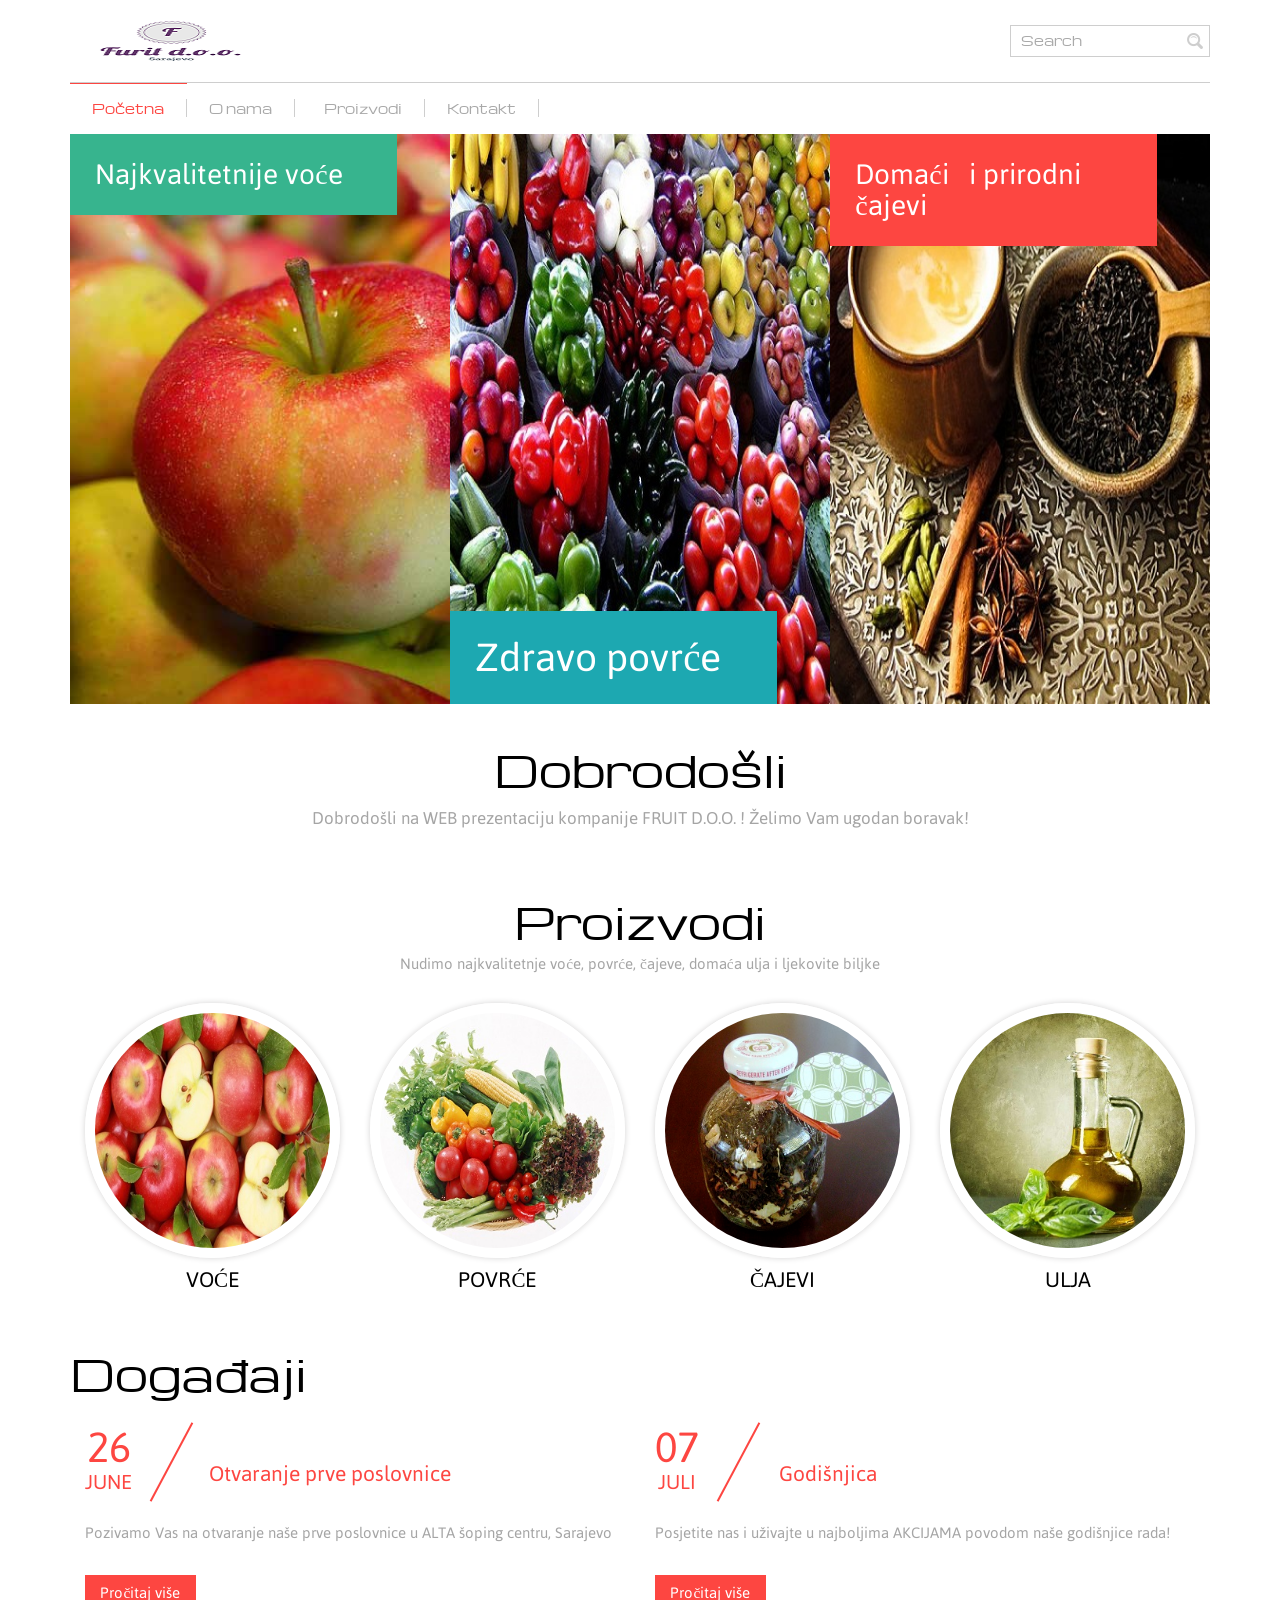
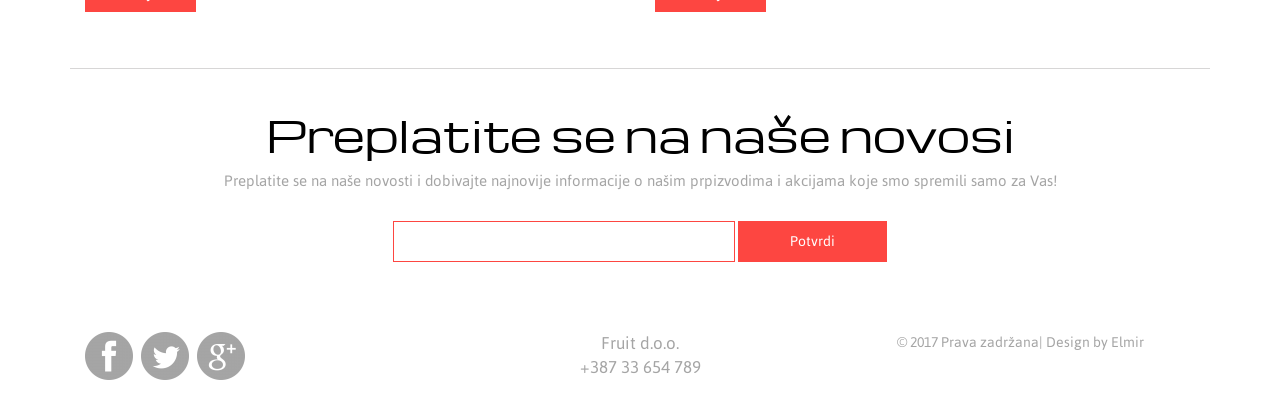
<file: index.html>
<!--A Design by W3layouts 
Author: W3layout
Author URL: http://w3layouts.com
License: Creative Commons Attribution 3.0 Unported
License URL: http://creativecommons.org/licenses/by/3.0/
-->
<!DOCTYPE html>
<html>
<head>
<title>.:: FRUIT d.o.o. - POČETNA ::.</title>
<link href="css/bootstrap.css" rel="stylesheet" type="text/css" media="all" />
<!-- jQuery (necessary for Bootstrap's JavaScript plugins) -->
<script src="js/jquery.min.js"></script>
<!-- Custom Theme files -->
<!--theme-style-->
<link href="css/style.css" rel="stylesheet" type="text/css" media="all" />	
<!--//theme-style-->
<meta name="viewport" content="width=device-width, initial-scale=1">
<meta http-equiv="Content-Type" content="text/html; charset=utf-8" />
<meta name="keywords" content="Fruit Fresh Responsive web template, Bootstrap Web Templates, Flat Web Templates, Andriod Compatible web template, 
Smartphone Compatible web template, free webdesigns for Nokia, Samsung, LG, SonyErricsson, Motorola web design" />
<script type="application/x-javascript"> addEventListener("load", function() { setTimeout(hideURLbar, 0); }, false); function hideURLbar(){ window.scrollTo(0,1); } </script>
</head>
<body>
<!--header-->
<div class="container">
	<div class="header">
	
			<div class="header-top">
				<div class="logo">
					<a href="index.html"><img src="images/logo.png" alt="" /></a>
				</div>
				<div class="search">
					<form>
						<input type="text" value="Search" onfocus="this.value = '';" onblur="if (this.value == '') {this.value = 'Search';}" >
						<input type="submit"  value="">
					</form>
				</div>
			<div class="clearfix"></div>
		</div>
				<div class="top-nav">
				<span class="menu"><img src="images/menu.png" alt="">  </span>
					<ul>
					  <li class="active"><a href="index.html"> Početna</a></li>
					  <li><a href="about.html"> O nama</a></li>
					  <li>&nbsp;</li>
					  <li><a href="gallery.html">Proizvodi</a></li>
					  <li><a href="contact.html">Kontakt</a></li>
					  <div class="clearfix"></div>
					</ul>
					<script>
						$("span.menu").click(function(){
							$(".top-nav ul").slideToggle(500, function(){
							});
						});
					</script>
				</div>			
		
		</div>
	<!--//header-->
	<!--banner-->
	<div class="banner">
		
		<div class="col-md-4 banner-top">
			<img src="images/1.jpg" class="img-responsive" >
			<div class="top-banner">
			  <h3>Najkvalitetnije voće</h3>
			</div>
		</div>
		<div class="col-md-4 banner-top">
			<img src="images/2.jpg" class="img-responsive" >
			<div class="top-banner1">
			  <h3><span>Zdravo povrće</span></h3>
			</div>
		</div>
		<div class="col-md-4 banner-top">
			<img src="images/3.jpg" class="img-responsive" >
			<div class="top-banner2">
			  <h3>Domaći &nbsp;i prirodni čajevi</h3>
			</div>
		</div>
		<div class="clearfix"> </div>
	</div>
	<!--//banner-->
	<!--content-->
	<div class="content">
	  <div class="welcome">
		  <h1>Dobrodošli</h1>
		  <p>Dobrodošli na WEB prezentaciju kompanije FRUIT D.O.O. ! Želimo Vam ugodan boravak!</p>
		  <div class="welcome-top">
<div class="clearfix"> </div>
			</div>
		</div>
		<!--//welcome-->
		<!--products-->
		<div class="products">
			<div class="products-top">
			  <h2>Proizvodi</h2>
			  <p>Nudimo najkvalitetnje voće, povrće, čajeve, domaća ulja i ljekovite biljke</p>
			</div>
			<div class="products-bottom">
					<div class="col-md-3 bottom-products">
						<img class="img-responsive" src="images/mo.jpg" />
						<p>VOĆE</p>
					</div>
					<div class="col-md-3 bottom-products">
						<img class="img-responsive" src="images/mo1.jpg" />
						<p>POVRĆE</p>
					</div>
					<div class="col-md-3 bottom-products">
						<img class="img-responsive" src="images/mo2.jpg" />
						<p>ČAJEVI</p>
					</div>
					<div class="col-md-3 bottom-products">
						<img class="img-responsive" src="images/mo3.jpg" />
						<p>ULJA</p>
					</div>
					<div class="clearfix"> </div>
			</div>
		</div>
		<!--//products-->
		<!--events-->
		<div class="content-mid">
		  <h3> Događaji</h3>
		  <div class="news">
					<div class="col-md-6 new-more">
						<div class="six">
						<h4>26<span>June</span></h4>
						<h6><a href="#">Otvaranje prve poslovnice </a></h6>
						<div class="clearfix"> </div>
						</div> <p> Pozivamo Vas na otvaranje naše prve poslovnice u ALTA šoping centru, Sarajevo</p>
					<a class="hvr-bounce-to-top" href="#">Pročitaj više</a>
					</div>
					<div class="col-md-6 new-more">
						<div class="six">
						<h4>07<span>Juli</span></h4>
						<h6><a href="#">Godišnjica </a></h6>
						<div class="clearfix"> </div>
						</div><p>Posjetite nas i uživajte u najboljima AKCIJAMA povodom naše godišnjice rada!</p>
       
					
					<a class="hvr-bounce-to-top" href="#">Pročitaj više</a>
					</div>
					<div class="clearfix"> </div>
				</div>
			</div>
			<!--//events-->
			
			
	</div>
	<!--//content-->
	<!--footer-->
	<div class="footer">
		<!--newsletter-->
			<div class="newsletter">
			  <h3>Preplatite se na naše novosi</h3>
			  <p>Preplatite se na naše novosti i dobivajte najnovije informacije o našim prpizvodima i akcijama koje smo spremili samo za Vas!</p>
			  <form>
						<input type="text" value="" onfocus="this.value='';" onblur="if (this.value == '') {this.value ='';}">
						<input type="submit" value="Potvrdi">
					</form>
			</div>
			<!--//newsletter-->
			<div class="footer-top-top">
				<div class="col-md-4 footer-top">
					<ul class="social">
						<li><a href="https://www.facebook.com/healthdigest/?fref=ts" target="_blank"><i> </i></a></li>						
						<li><a href="https://twitter.com/WelchsFruitSnck" target="_blank"><i class="twitter"> </i></a></li>
						<li><a href="https://plus.google.com/+EverydayHealth" target="_blank"><i class="google"> </i></a></li>
					</ul>
				</div>
				<div class="col-md-4 footer-top">
					<p>Fruit d.o.o.</p>
					<p>+387 33 654 789</p>
				</div>
				<div class="col-md-4 footer-top">
					 <p class="footer-class"> © 2017 Prava zadržana| Design by <a href="http://w3layouts.com/" target="_blank">Elmir</a> </p>
			 	</div>
			 	<div class="clearfix"> </div>
			</div>
		</div>
			<!--//footer-->
</div>
</body>
</html>
</file>
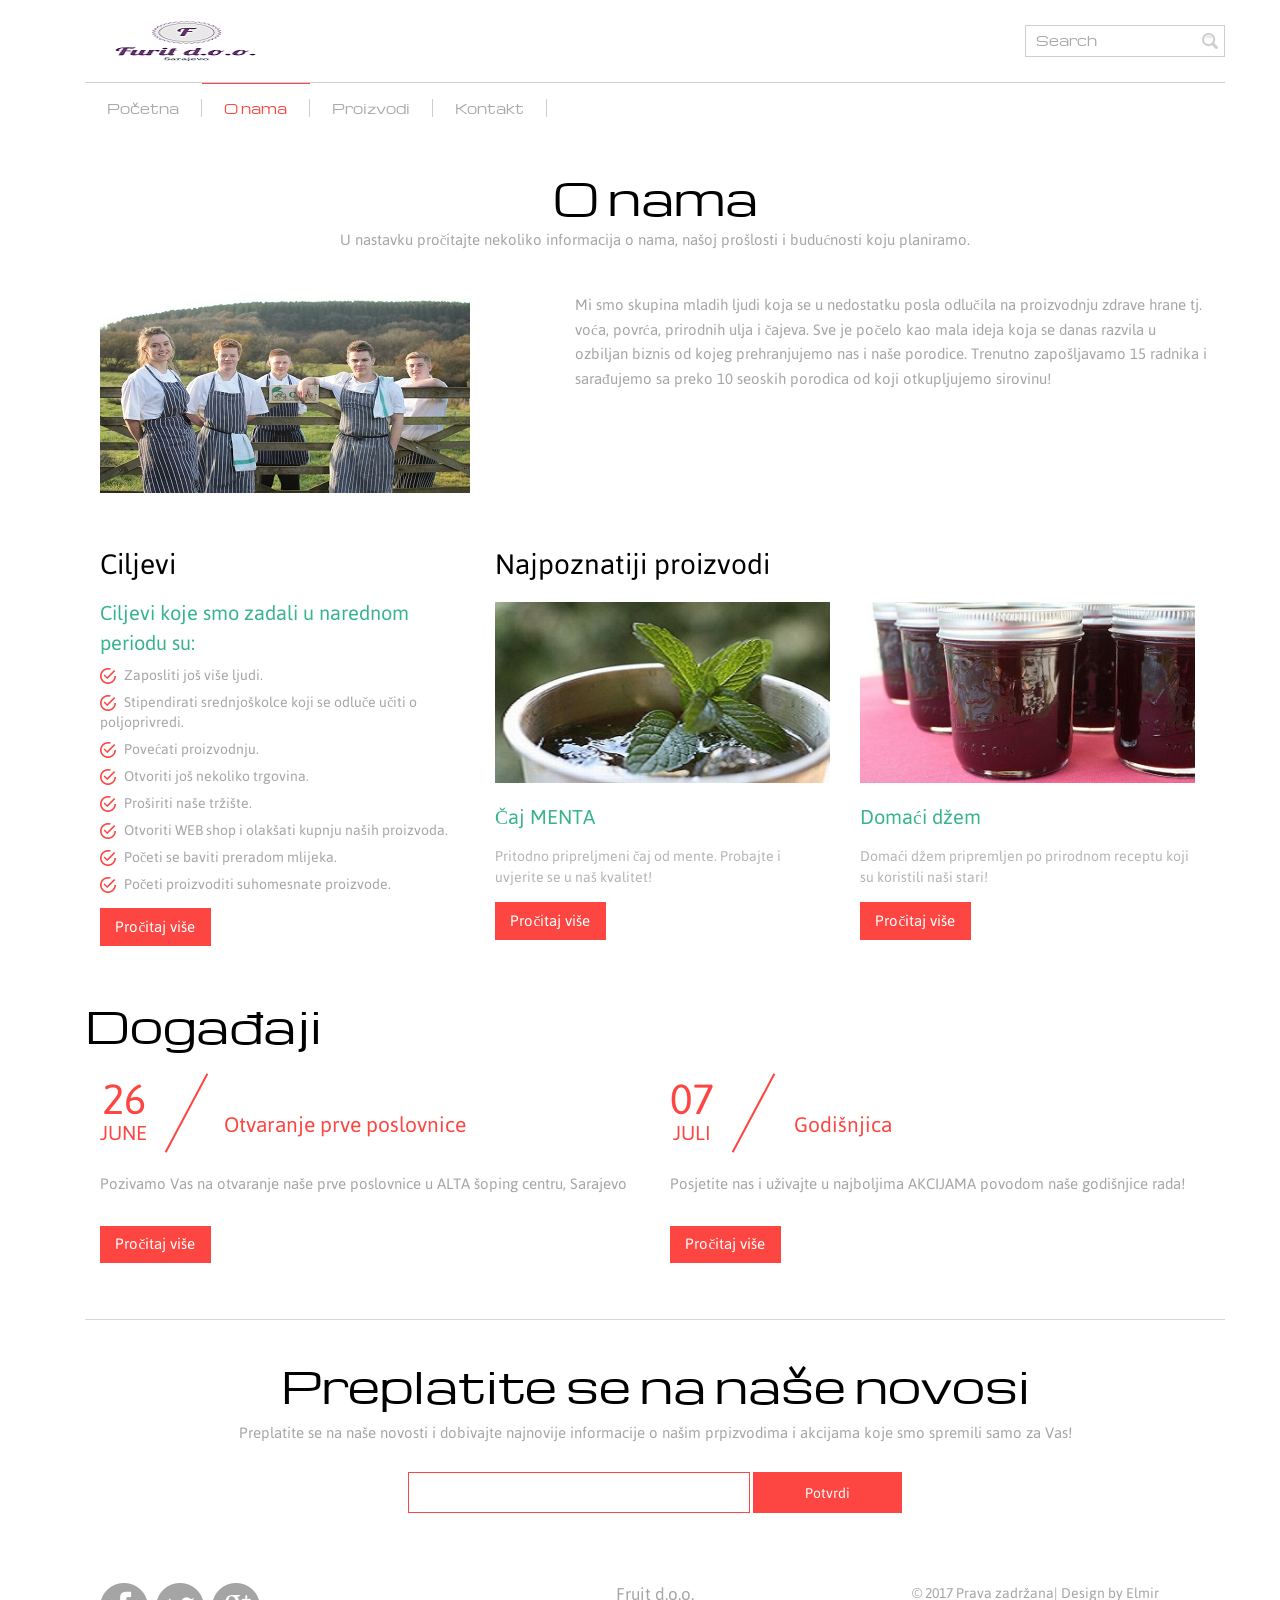
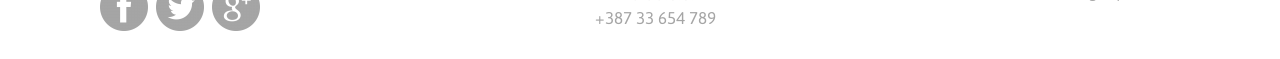
<file: about.html>
<!--A Design by W3layouts 
Author: W3layout
Author URL: http://w3layouts.com
License: Creative Commons Attribution 3.0 Unported
License URL: http://creativecommons.org/licenses/by/3.0/
-->
<!DOCTYPE html>
<html>
<head>
<title>.:: FRUIT d.o.o. - O NAMA ::.</title>
<link href="css/bootstrap.css" rel="stylesheet" type="text/css" media="all" />
<!-- jQuery (necessary for Bootstrap's JavaScript plugins) -->
<script src="js/jquery.min.js"></script>
<!-- Custom Theme files -->
<!--theme-style-->
<link href="css/style.css" rel="stylesheet" type="text/css" media="all" />	
<!--//theme-style-->
<meta name="viewport" content="width=device-width, initial-scale=1">
<meta http-equiv="Content-Type" content="text/html; charset=utf-8" />
<meta name="keywords" content="Fruit Fresh Responsive web template, Bootstrap Web Templates, Flat Web Templates, Andriod Compatible web template, 
Smartphone Compatible web template, free webdesigns for Nokia, Samsung, LG, SonyErricsson, Motorola web design" />
<script type="application/x-javascript"> addEventListener("load", function() { setTimeout(hideURLbar, 0); }, false); function hideURLbar(){ window.scrollTo(0,1); } </script>

</head>
<body>
<!--header-->
<div class="container">
	<!--header-->
<div class="container">
	<div class="header">
	
			<div class="header-top">
				<div class="logo">
					<a href="index.html"><img src="images/logo.png" alt="" /></a>
				</div>
				<div class="search">
					<form>
						<input type="text" value="Search" onfocus="this.value = '';" onblur="if (this.value == '') {this.value = 'Search';}" >
						<input type="submit"  value="">
					</form>
				</div>
			<div class="clearfix"></div>
		</div>
				<div class="top-nav">
				<span class="menu"><img src="images/menu.png" alt="">  </span>
					<ul>
						<li ><a href="index.html" > Početna </a></li>
						<li class="active"><a href="about.html" > O nama </a></li>
						<li><a href="gallery.html" >Proizvodi</a></li>						
						<li><a href="contact.html" >Kontakt</a></li>
					<div class="clearfix"></div>
					</ul>
					<script>
						$("span.menu").click(function(){
							$(".top-nav ul").slideToggle(500, function(){
							});
						});
					</script>
				</div>			
		
		</div>
	<!--//header-->

	<!--content-->
	<div class="content">
		
	<!--products-->
		<div class="about">
			<div class="about-top">
			  <h1>O nama</h1>
			  <p>U nastavku pročitajte nekoliko informacija o nama, našoj prošlosti i budućnosti koju planiramo.</p>
			</div>
			<div class="about-middle">
				<div class="col-md-5">
					<img class="img-responsive" src="images/ab.jpg" />
				</div>
				<div class="col-md-7 mid-about">
				  <p>Mi smo skupina mladih ljudi koja se u nedostatku posla odlučila na proizvodnju zdrave hrane tj. voća, povrća, prirodnih ulja i čajeva. Sve je počelo kao mala ideja koja se danas razvila u ozbiljan biznis od kojeg prehranjujemo nas i naše porodice. Trenutno zapošljavamo 15 radnika i sarađujemo sa preko 10 seoskih porodica od koji otkupljujemo sirovinu!</p>
				</div>
				<div class="clearfix"></div>
			</div>
			<div class="about-bottom">
				<div class="col-md-4 bottom-about">
					<h2>Ciljevi</h2>
					<h4>Ciljevi koje smo zadali u narednom periodu su:</h4>
					<ul>
						<li><a href="#"><i ></i> Zaposliti još više ljudi.</a></li>
						<li><a href="#"><i ></i> Stipendirati srednjoškolce koji se odluče učiti o poljoprivredi.</a></li>
						<li><a href="#"><i ></i> Povećati proizvodnju.</a></li>
						<li><a href="#"><i ></i> Otvoriti još nekoliko trgovina.</a></li>
						<li><a href="#"><i ></i> Proširiti naše tržište.</a></li>
						<li><a href="#"><i ></i> Otvoriti WEB shop i olakšati kupnju naših proizvoda.</a></li>
						<li><a href="#"><i ></i> Početi se baviti preradom mlijeka.</a></li>
						<li><a href="#"><i ></i> Početi proizvoditi suhomesnate proizvode.</a></li>

					</ul>
					<a class="hvr-bounce-to-top" href="#">Pročitaj više</a>
				</div>
			<div class="col-md-8 use-bottom">
			  <h3>Najpoznatiji proizvodi</h3>
			  <div class="our">
					<div class="col-md-6 our-at">
						<a href="single.html"><img class="img-responsive" src="images/ab1.jpg" alt=""></a>
						<h4>Čaj MENTA</h4>
                        <p>Pritodno pripreljmeni čaj od mente. Probajte i uvjerite se u naš kvalitet!</p>
<a class="hvr-bounce-to-top" href="#">Pročitaj više</a>
					</div>
					<div class="col-md-6 our-at">
						<a href="single.html"><img class="img-responsive" src="images/ab2.jpg" alt=""></a>
						<h4>Domaći džem</h4>
                        <p>Domaći džem pripremljen po prirodnom receptu koji su koristili naši stari!</p>
<a class="hvr-bounce-to-top" href="#">Pročitaj više</a>
					</div>
					
				<div class="clearfix"> </div>
			</div>
			</div>
			<div class="clearfix"></div>
			</div>
		</div>
			<!--//products-->
		<!--events-->
		<div class="content-mid">
		  <h3> Događaji</h3>
		  <div class="news">
					<div class="col-md-6 new-more">
						<div class="six">
						<h4>26<span>June</span></h4>
						<h6><a href="#">Otvaranje prve poslovnice </a></h6>
						<div class="clearfix"> </div>
						</div> <p> Pozivamo Vas na otvaranje naše prve poslovnice u ALTA šoping centru, Sarajevo</p>
					<a class="hvr-bounce-to-top" href="#">Pročitaj više</a>
					</div>
					<div class="col-md-6 new-more">
						<div class="six">
						<h4>07<span>Juli</span></h4>
						<h6><a href="#">Godišnjica </a></h6>
						<div class="clearfix"> </div>
						</div><p>Posjetite nas i uživajte u najboljima AKCIJAMA povodom naše godišnjice rada!</p>
       
					
					<a class="hvr-bounce-to-top" href="#">Pročitaj više</a>
					</div>
					<div class="clearfix"> </div>
				</div>
			</div>
			<!--//events-->
			
			
	</div>
	<!--//content-->
	<!--footer-->
	<div class="footer">
		<!--newsletter-->
			<div class="newsletter">
			  <h3>Preplatite se na naše novosi</h3>
			  <p>Preplatite se na naše novosti i dobivajte najnovije informacije o našim prpizvodima i akcijama koje smo spremili samo za Vas!</p>
			  <form>
						<input type="text" value="" onfocus="this.value='';" onblur="if (this.value == '') {this.value ='';}">
						<input type="submit" value="Potvrdi">
					</form>
			</div>
			<!--//newsletter-->
			<div class="footer-top-top">
				<div class="col-md-4 footer-top">
					<ul class="social">
						<li><a href="https://www.facebook.com/healthdigest/?fref=ts" target="_blank"><i> </i></a></li>						
						<li><a href="https://twitter.com/WelchsFruitSnck" target="_blank"><i class="twitter"> </i></a></li>
						<li><a href="https://plus.google.com/+EverydayHealth" target="_blank"><i class="google"> </i></a></li>
					</ul>
				</div>
				<div class="col-md-4 footer-top">
					<p>Fruit d.o.o.</p>
					<p>+387 33 654 789</p>
				</div>
				<div class="col-md-4 footer-top">
					 <p class="footer-class"> © 2017 Prava zadržana| Design by <a href="http://w3layouts.com/" target="_blank">Elmir</a> </p>
			 	</div>
			 	<div class="clearfix"> </div>
			</div>
		</div>
			<!--//footer-->
</div>
</body>
</html>
</file>
<file: css/style.css>
/*--A Design by W3layouts 
Author: W3layout
Author URL: http://w3layouts.com
License: Creative Commons Attribution 3.0 Unported
License URL: http://creativecommons.org/licenses/by/3.0/
--*/
@font-face {
    font-family: 'Michroma';
    src:url(../fonts/Michroma.ttf) format('truetype');
}
@font-face {
	font-family: 'Asap-Regular';
    src:url(../fonts/Asap-Regular.ttf) format('truetype');
}
body{
	font-family: 'Asap-Regular';
	background:#fff;
}
body a{
	transition: 0.5s all;
	-webkit-transition: 0.5s all;
	-o-transition: 0.5s all;
	-moz-transition: 0.5s all;
	-ms-transition: 0.5s all;
}
 ul{
	padding: 0;
	margin: 0;
	
}
h1,h2,h3,h4,h5,h6,p,label{
	margin:0;
}
.header-top {
	padding: 1.5em 0;
	border-bottom: 1px solid #cecece;
}
.logo{
	float: left;
}
.top-nav ul li{
	display: inline-block;
	float: left;	
	padding: 15px 0;
	border-top: 1px solid #fff;	
}
.top-nav ul li a{
	font-size: 0.9em;
	text-decoration: none;
	color: #A9A9A9;
	padding:0 22px;
	display:block;
	border-right: 1px solid #cecece;
	font-family: 'Michroma';
	
}
.top-nav ul li a:hover,.top-nav ul li.active a{
	color: #FD4641;
}
.top-nav ul li:hover,.top-nav ul li.active {
	border-top: 1px solid #FD4641;
	transition: 0.5s all;
	-webkit-transition: 0.5s all;
	-o-transition: 0.5s all;
	-moz-transition: 0.5s all;
	-ms-transition: 0.5s all;
}

.top-nav span.menu{
	display: none;
}

/*----*/
.search {
	  margin-top: 4px;
	border:1px solid #cecece;
	position: relative;
	background: #fff;
	padding: 5px 0px;
	float: right;
}
.search input[type="text"] {
	outline: none;
	padding:0 10px;
	background:#fff;
	width: 88%;
	border: none;
	font-size: 0.9em;
	color: #A9A9A9;
	font-family: 'Michroma';
}
.search input[type="submit"] {	
	width: 20px;
	height: 20px;	
	background:url(../images/img-sprite.png)no-repeat -2px -4px;
	border: none;
	cursor: pointer;
	position: absolute;
	outline: none;
	padding:0;
}
/*--banner--*/
.banner-top{
	padding: 0;
	position:relative;
}
.top-banner,.top-banner1,.top-banner2 {
	position: absolute;
	top:0;
	left:0;
	width:86%;
	padding: 1.8em;
  	background: #37b48e;
}
.top-banner h3,.top-banner1 h3,.top-banner2 h3{
	color:#fff;
  	font-size: 2em;
}
.top-banner h3 span,.top-banner1 h3 span,.top-banner2 h3 span{
  	font-size: 39px;
  	display: block;
}
.top-banner1{
	bottom: 0;
	top:auto;
	background: #1da8b1;
}
.top-banner2{
	background: #fd4641;
}
/*--banner--*/
/*--welcome--*/
.welcome{
	 padding: 3em 0;
}
.welcome h1{
	font-size: 3em;
	color:#000;
	  font-family: 'Michroma';
	  text-align: center;
}
.welcome p{
	font-size: 1.2em;
	color:#A5A5A5;
	line-height: 1.5em;
  width: 80%;
  margin: 0.8em auto 1.5em;
  text-align: center;
}
.welcome-top ul li{
 	list-style: none;	
}
.welcome-top ul li a{
 	text-decoration: none;
 	color:#FD4641;
 	font-size:1.3em;
 	margin: 0.5em 0;
 	display: block;
}
.welcome-top ul li a:hover{
 	
 	color:#37b48e;
}
.welcome-top ul li i{
	vertical-align: middle;
	margin-right: 5px;
	background: url(../images/img-sprite.png) -30px -5px ;
	width:16px;
	height: 16px;
	display: inline-block;
}
/*--//welcome--*/
 /*--products--*/
.products-top{
	text-align: center;
	padding: 0em 0 2em;
}
.products-top h2{
	font-size: 3em;
	color:#000;
	  font-family: 'Michroma';
}
.products-top p{
	font-size: 1.1em;
	color:#A5A5A5;
	line-height: 1.5em;
 margin: 0.5em 0 0;
}
.bottom-products{
	text-align: center;
}
.bottom-products img {
  border-radius: 200px;
  border: 10px solid #fff;
  margin: 0 auto;
  box-shadow: 0px 0 6px #D3D2D2;
}
.bottom-products p{
	font-size: 1.5em;
	color:#000;
	margin: 0.3em 0 0;
}

/*--//products--*/
/*--news--*/
.six {
  padding: 2em 0;
}
.content-mid {
  padding: 4em 0;
}
.content-mid h3{
	font-size: 3em;
  	color: #000;
  	font-family: 'Michroma';
}
.six h4{
	float:left;
	color:#FD4641;
	font-size: 3em;
  text-transform: uppercase;
   position:relative;
  text-align: center;
  
}
.six h4:after{
    content: '';
  background: #FD4641;
  display: block;
  width: 89px;
  height: 2px;
  position: absolute;
  left: 89%;
  transform: rotate(118deg);
  top: 53%;
}
.six h4 span{
	display:block;
	  font-size: 20px;
}
.six h6{
	float:right;	
	font-size:1.5em;
	  margin-top: 7%;
  width: 77%;
}

.six h6 a{
	text-decoration:none;
	color:#FD4641;
}
.six h6 a:hover{
	color:#37b48e;
}
.new-more p {
  font-size: 1.1em;
  color: #A5A5A5;
  line-height: 1.5em;
  margin: 0 0 2em;
}
/* Bounce To Top */
.hvr-bounce-to-top {
  display: inline-block;
  vertical-align: middle;
  -webkit-transform: translateZ(0);
  transform: translateZ(0);
  box-shadow: 0 0 1px rgba(0, 0, 0, 0);
  -webkit-backface-visibility: hidden;
  backface-visibility: hidden;
  -moz-osx-font-smoothing: grayscale;
  position: relative;
  -webkit-transition-property: color;
  transition-property: color;
  -webkit-transition-duration: 0.5s;
  transition-duration: 0.5s;
  font-size: 1.1em;
  color: #fff;
  background-color: #FD4641;
  padding: 0.5em 1em;
}
.hvr-bounce-to-top:before {
  content: "";
  position: absolute;
  z-index: -1;
  top: 0;
  left: 0;
  right: 0;
  bottom: 0;
  background: #37B48E;
  -webkit-transform: scaleY(0);
  transform: scaleY(0);
  -webkit-transform-origin: 50% 100%;
  transform-origin: 50% 100%;
  -webkit-transition-property: transform;
  transition-property: transform;
  -webkit-transition-duration: 0.5s;
  transition-duration: 0.5s;
  -webkit-transition-timing-function: ease-out;
  transition-timing-function: ease-out;
}
.hvr-bounce-to-top:hover, .hvr-bounce-to-top:focus, .hvr-bounce-to-top:active {
  color: white;
  text-decoration: none;
}
.hvr-bounce-to-top:hover:before, .hvr-bounce-to-top:focus:before, .hvr-bounce-to-top:active:before {
  -webkit-transform: scaleY(1);
  transform: scaleY(1);
  -webkit-transition-timing-function: cubic-bezier(0.52, 1.64, 0.37, 0.66);
  transition-timing-function: cubic-bezier(0.52, 1.64, 0.37, 0.66);
}
/*--//news--*/
/*--footer--*/
/*--newsletter--*/
.newsletter{
	text-align: center;
	padding: 3em 0 3em;
	  border-top: 1px solid #D7D6D6;
}
.newsletter h3{
	font-size: 3em;
	color:#000;
	  font-family: 'Michroma';
}
.newsletter p{
	font-size: 1.1em;
	color:#A5A5A5;
	line-height: 1.5em;
 margin: 0.8em 0 0;
}
.newsletter form{
	width:50%;
	margin: 2em auto 0;
}
.newsletter input[type="text"], .newsletter input[type="submit"] {
  width: 60%;
  padding: 0.7em;
  outline: none;
  color: #B4B2B2;
  font-size: 1em;
  background: none;
  border: 1px solid #FD4641;
 }
.newsletter input[type="submit"] {
  width: 26%;
  color: #FFF;
  font-size: 1em;
  background:#FD4641 ;
  border: 1px solid #FD4641;
  outline:none;
  padding: 0.7em;
}
.newsletter input[type="submit"]:hover {
  background:#37b48e ;
  border: 1px solid #37b48e;
}
/*--//newsletter--*/

.footer-top-top {
  padding: 2em 0;
}
ul.social li{
	display: inline-block;	
}
ul.social li  i{
	background: url(../images/img-sprite.png)no-repeat -4px -36px ;
  width: 48px;
  height: 48px;
	display: inline-block;
	vertical-align: middle;
	margin: 0 5px 0 0;
}
ul.social li  i.twitter{
	background-position:  -64px -36px;
}
ul.social li i.google{
	background-position: -122px -35px;
}
ul.social li  i:hover{
	background-position:  -4px -93px;
}
ul.social li  i.twitter:hover{
	background-position:  -64px -94px;
}
ul.social li i.google:hover{
	background-position: -122px -92px;
}
.footer-top p{
	font-size: 1.2em;
	color:#A5A5A5;
	text-align: center;
}
p.footer-class {
	font-size: 1em;
}
 p.footer-class  a{
	text-decoration:none;
	color:#A5A5A5;
}
 p.footer-class a:hover{
	color:#FD4641;
}
/*--//fotter--*/
/*--products--*/
.about-top{
	text-align: center;
	padding: 0em 0 3em;
}
.about-top h1{
	font-size: 3em;
	color:#000;
	  font-family: 'Michroma';
}
.about-top p{
	font-size: 1.1em;
	color:#A5A5A5;
	line-height: 1.5em;
 	margin: 0.5em 0 0;
}
.mid-about p{
	font-size: 1.1em;
	color:#A5A5A5;
	line-height: 1.6em;
}
.our {
  padding: 1.6em 0 0;
}
.bottom-about h2,.use-bottom h3 {
  font-size: 2em;
  font-family:'Michroma'f;
  color: #000;
    padding: 0 15px;
}
.bottom-about h2{
	padding:0;
}
.bottom-about h4,.use-bottom h4{
  line-height: 1.5em;
  font-size: 1.4em;
  margin: 1em 0 0em 0; 
  color:#37B48E;
}
.bottom-about ul li{
	list-style: none;
}
.bottom-about ul li a{
	text-decoration: none;
	color:#A5A5A5;
	font-size:1em;
	margin: 0.5em 0;
	display: block;
}
.use-bottom p{
	  color: #B4B2B2;
  line-height: 1.5em;
  font-size: 1em;
  margin: 1em 0 ; 
}
.about-bottom {
  padding: 4em 0 0;
}
.about{
	padding: 3em 0 0;
}
.bottom-about ul li i{
	vertical-align: middle;
	margin-right: 5px;
	background: url(../images/img-sprite.png) -30px -5px ;
	width:16px;
	height: 16px;
	display: inline-block;
}
.bottom-about ul {
  margin-bottom: 1em;
}
.bottom-about ul li a:hover{
	color:#37B48E;
}
/*--//about--*/
/*--contact--*/
.contact {
  padding: 3em 0 ;
}
.contact-top{
	text-align: center;
}
.contact-top h1{
	font-size: 3em;
	  font-family: 'Michroma';
	color:#000;
	
}
.contact-top p {
  font-size: 1.1em;
  color: #A5A5A5;
  line-height: 1.5em;
  margin: 0.5em 0 0;
}
.map iframe{
	width: 100%;
	height:150px;
	border:none;
	padding: 0 15px;
}
.contact-grid input[type="text"],.contact-grid textarea{
	width: 100%;
	padding: 1em;
	margin: 0.5em 0;
	background:none;
	outline:none;
	  border: 1px solid #A09F9F;
	  font-size:1em;
	  color:#A09F9F;
	-webkit-appearance: none;
}
.contact-grid textarea{
	resize:none;
}
.send input[type="submit"]{
	width: 14%;
	font-size: 1.1em;
	background:#FD4641;
	padding: 0.4em 0.8em;
	text-align: center;
	color: #fff;
	border: none;
	outline:none;
	-webkit-appearance: none;
}
.send input[type="submit"]:hover{
	background:#37B48E;
}
.contact-form {
	padding: 3em 0;
}
.address-more {
  padding: 0 0 2em;
}
.contact-in p{
	font-size:1.1em;
	color: #A5A5A5;
	line-height: 1.5em;	
}
.address-more h4{
	color:#000;
	font-size:1.7em;
	margin: 0 0 0.3em;

}
.address-more p a{
	text-decoration:none;
	color: #A5A5A5;
}
.address-more p a:hover{
	color: #FD4641;
}
/*--//contact--*/
/*--gallery--*/
.b-link-stripe{
	position:relative;
	display:inline-block;
	vertical-align:top;
	font-weight: 300;
	
	width: 100%;
}
.b-link-stripe .b-wrapper{
	position:absolute;
	width:100%;
	height:100%;
	top:0;
	left:0;
	text-align:center;
	color:#ffffff;
	overflow:hidden;
}

.b-animate-go{
	text-decoration:none;
}
.b-animate{
	transition: all 0.5s;
	-moz-transition: all 0.5s;
	-ms-transition: all 0.5s;
	-o-transition: all 0.5s;
	-webkit-transition: all 0.5s;
	visibility: hidden;
	font-size:1.1em;
	font-weight:700;
}
.b-animate img{
	margin-top: 4%;
	display: -webkit-inline-box;
}
.b-animate span{
	display:block;
	font-size: 2em;
	text-transform: uppercase;
	padding-top: 3.5em;
	display: block;
	font-weight: 500;
}

/* lt-ie9 */
.b-animate-go:hover .b-animate{
	visibility:visible;
}
.b-from-left{
	position: relative;
	left: -100%;
	background: rgba(253, 70, 65, 0.75);
  background-size: 100% 100%;
  top: 0px;
  margin: 0;
  min-height: 255px;
  border-radius: 200px;
}
.bottom-gallery:hover .b-from-left{
	left:0;
}
.gallery-top{
	text-align: center;
	padding: 0em 0 2em;
}
.gallery-top h1{
	font-size: 3em;
	color:#000;
	  font-family: 'Michroma';
}
.gallery-top p{
	font-size: 1.1em;
	color:#A5A5A5;
	line-height: 1.5em;
 margin: 0.5em 0 0;
}
.bottom-gallery{
	text-align: center;
	  margin: 1em 0;
}
.bottom-gallery img {
  border-radius: 200px;
  border: 10px solid #fff;
  margin: 0 auto;
  box-shadow: 0px 0 6px #D3D2D2;
}
.gallery {
  padding: 3em 0;
}
/*--//gallery--*/
.page-header h3{
	font-size: 3em;
	color:#000;
}
.table > thead > tr > th, .table > tbody > tr > th, .table > tfoot > tr > th, .table > thead > tr > td, .table > tbody > tr > td, .table > tfoot > tr > td {
  padding: 8px;
  line-height: 1.42857143;
  vertical-align: top;
  border-top: none;
}
.grid1 {
  margin: 1.5em 0 0;
}
ul.nav.nav-pills {
  margin: 1.5em 0 0;
}
.grid2{
	margin: 1em 0 0;
}
.page {
  padding: 0 0 4em;
}
/*--responsive--*/
@media(max-width:1366px){
	
}
@media(max-width:1280px){
	
}
@media(max-width:1024px){
.top-banner h3, .top-banner1 h3, .top-banner2 h3 {
  font-size: 1.6em;
}	
.top-banner h3 span, .top-banner1 h3 span, .top-banner2 h3 span {
  font-size: 30px;
}
.six h6 {
  font-size: 1.4em;
}
.mid-about p {
  font-size: 1em;
  line-height: 1.5em;
}
.b-from-left {
  min-height: 205px;
}
.b-animate span {
  padding-top: 2.8em;
}
}
@media(max-width:768px){
.banner-top {
  float: left;
  width: 33.3%;
}
span.menu{
	display: inline-block;
	text-align: center;
	cursor: pointer;
	position: relative;
}

.top-nav ul{
	display: none;
	position:absolute;
	width: 100%;
	z-index: 9999;
	left: 0%;
	margin:0.3em 0em;
	background:#37B48E;
	border:0;
}
.top-nav span.menu{
	display:inline-block ;
}
.top-nav {
  padding: 0.5em 0;
    text-align: center;
}
.top-nav ul li{
	display: block;
	float:none;
	padding:  0 0;
	text-align: center;
	border: none;
}
.top-nav ul li a{
	color:#fff;
	display:block;
	margin:0;
	background: none;
	border:none;
	padding:0.7em 0;
}
.top-nav ul li.active ,.top-nav ul li:hover{	
	border: none;
}
.top-banner h3, .top-banner1 h3, .top-banner2 h3 {
  font-size: 1.4em;
}
.top-banner h3 span, .top-banner1 h3 span, .top-banner2 h3 span {
  font-size: 23px;
}
.content-mid {
  padding: 3em 0;
}
.welcome p {
  width: 100%;
}
.bottom-products {
  float: left;
  width: 50%;
}
.footer-top {
  float: left;
  width: 33.3%;
}
.mid-about p {
  margin-top: 1em;
}
.about-bottom {
  padding: 3em 0 0;
}
.use-bottom {
  padding: 1em 0 0;
}
.our-at {
  margin-bottom: 1em;
}
.bottom-gallery {
  float: left;
  width: 50%;
}
.b-from-left {
  min-height: 330px;
}
.bottom-gallery img {
  width: 100%;
}
.b-animate span {
  padding-top: 4.8em;
}

/*--page--*/
h1.grid2 {
  font-size: 2.3em;
}
.products p {
  font-size: 1.3em;
  margin: 0.3em 0;
}
}
@media(max-width:640px){
.top-banner, .top-banner1, .top-banner2 {
  padding: 1em;
}
.top-banner h3, .top-banner1 h3, .top-banner2 h3 {
  font-size: 1.1em;
}	
.top-banner h3 span, .top-banner1 h3 span, .top-banner2 h3 span {
  font-size: 20px;
}
.newsletter form {
  width: 58%;
}
.newsletter h3,.content-mid h3 ,.products-top h2,.welcome h1
,.about-top h1,.gallery-top h1,.contact-top h1{
  font-size: 2.5em;
}
.bottom-about h2, .use-bottom h3 {
  font-size: 1.7em;
}
.b-animate span {
  padding-top: 3.8em;
}
.b-from-left {
  min-height: 267px;
}
.b-from-left {
  min-height: 187px;
}
.b-animate span {
  padding-top: 2.5em;
}
/*--page--*/
button.btn.btn-lg {
  font-size: 1.1em;
}
h1.grid2 {
  font-size: 2em;
}
h2.grid2 {
  font-size: 1.9em;
}
}
@media(max-width:480px){
.logo {
  width: 37%;
}	
.logo img{
  width: 100%;
}	
.search {
  width: 44%;
}
.top-banner, .top-banner1, .top-banner2 {
  width:100%;
  padding: 0.7em ;
}
.top-banner h3, .top-banner1 h3, .top-banner2 h3 {
  font-size: 1em;
}
.top-banner h3 span, .top-banner1 h3 span, .top-banner2 h3 span {
  font-size: 18px;
}
.newsletter h3, .content-mid h3, .products-top h2, .welcome h1
,.about-top h1 ,.gallery-top h1,.contact-top h1{
  font-size: 2em;
}
.welcome p {
  font-size: 1em;
}
.about-top p {
  font-size: 1em;
}
.about-bottom {
  padding: 1em 0 0;
}
.bottom-about h2, .use-bottom h3 {
  font-size: 1.5em;
}
.about {
  padding: 2em 0 0;
}
ul.social {
  text-align: center;
}
.content-mid {
  padding: 1em 0;
}
.newsletter form {
  width: 80%;
}
.footer-top {
  width: 100%;
  text-align: center;
  margin-bottom: 1em;
}
.six h6 {
  font-size: 1.2em;
}
.six h4:after {
  left: 68%;
}
.welcome-top ul li a {
  font-size: 1.1em;
}
/*--page--*/
.page-header h3 {
  font-size: 2em; 
}
button.btn.btn-lg {
  font-size: 1em;
  padding: 7px;
}
button.btn.btn-1 {
  font-size: 0.9em;
  padding: 8px;
}
button.btn.btn-sm {
  font-size: 0.8em;
  padding: 9px;
}
h1#h1-bootstrap-heading {
  font-size: 2.2em;
}
h2#h2-bootstrap-heading {
  font-size: 2em;
}
h1.grid2 {
  font-size: 1.45em;
}
h2.grid2 {
  font-size: 1.35em;
}
h3.grid2 {
  font-size: 1.3em;
}
h4.grid2 {
  font-size: 1.2em;
}
.welcome {
  padding: 2.5em 0;
}
.newsletter {
  padding: 2em 0 ;
}
.about-top {
  padding: 0em 0 2em;
}
.gallery {
  padding: 2em 0;
}
.contact {
  padding: 2em 0;
}
}
@media(max-width:320px){
.top-banner, .top-banner1, .top-banner2 {
  padding: 0.5em;
}	
.top-banner h3, .top-banner1 h3, .top-banner2 h3 {
  font-size: 0.8em;
}
.top-banner h3 span, .top-banner1 h3 span, .top-banner2 h3 span {
  font-size: 11px;
}
.newsletter h3, .content-mid h3, .products-top h2, .welcome h1, .about-top h1, .gallery-top h1, .contact-top h1 {
  font-size: 1.5em;
}
.welcome p {
  font-size: 0.9em;
}
.col-md-6 {
  padding: 0;
}
.welcome-top ul li a {
  font-size: 1em;
}
.products-top p {
  font-size: 0.9em;
}
.products-top {
  padding: 0em 0 1em;
}
.bottom-products {
  padding: 0 5px;
}
.bottom-products img {
  border: 4px solid #fff;
}
.products p {
  font-size: 1em;
}
.six h4 {
  font-size: 1.8em;
}
.six h4 span {
  font-size: 15px;
}
.six h6 {
  font-size: 1em;
}
.six h4:after {
  left: 63%;
  width: 60px;
}
.new-more p {
  font-size: 0.9em;
  margin: 0 0 1em;
}
.six {
  padding: 1em 0;
}
.hvr-bounce-to-top {
  font-size: 1em;
  padding: 0.3em 1em;
}
.newsletter p {
  font-size: 0.9em;
 }
 .newsletter form {
  width: 100%;
  margin: 1em auto 0;
}
.footer-top-top {
  padding: 1em 0;
}
.footer-top p {
  font-size: 1em;
}
.newsletter input[type="text"], .newsletter input[type="submit"] {
  padding: 0.5em;
  font-size: 0.9em;
}
.newsletter input[type="submit"] {
  width: 32%;
  
}
.welcome {
  padding: 1em 0;
}
.about-top {
  padding: 0em 0 1em;
}
.about-top p {
  font-size: 0.9em;
}
.col-md-5 {
  padding: 0;
}
.mid-about,.bottom-about ,.use-bottom{
  padding: 0;
}
.mid-about p {
  margin-top: 0.9em;
}
.bottom-about h2, .use-bottom h3 {
  font-size: 1.3em;
  padding: 0;
}
.bottom-about h4, .use-bottom h4 {
  font-size: 1.1em;
}
.use-bottom p {
  font-size: 0.9em;
  margin: 0.3em 0 1em;
}
.content-mid h3{
	padding: 0;
}
.gallery {
  padding: 1em 0;
}
.gallery-top p{
	font-size: 0.9em;
}
.bottom-gallery {
  padding: 5px;
}
.bottom-gallery img {
  border: 4px solid #fff;
}
.b-from-left {
  min-height: 127px;
}
.b-animate span {
  padding-top: 2.3em;
  font-size: 1.5em;
}
.bottom-gallery {
  margin: 0em 0;
}
.contact {
  padding: 1em 0;
}
.contact-top p {
  font-size: 0.9em;
}
.address-more {
  padding: 0 0 1em;
}
.contact-in {
  padding: 0;
}
.contact-grid {
  padding: 0;
}
.contact-grid input[type="text"], .contact-grid textarea {
  padding: 0.7em;
}
.send input[type="submit"] {
  width: 23%;
}
.map iframe {
  padding: 0;
}
.contact-form {
  padding: 1em 0;
}
.logo {
  width: 45%;
  margin-top: 3px;
}
.search input[type="text"] {
  font-size: 0.8em;
}
.search input[type="submit"] {
  right: 7px;
}
.search {
  margin-top: 0px;
    padding: 3px 0px;
}
.header-top {
  padding: 1em 0;
}
.top-nav span.menu {
  width: 14%;
}
.top-nav span.menu img{
  width: 100%;
}
.gallery-top {
  padding: 0em 0 1em;
}
/*--pages--*/
h1#h1-bootstrap-heading {
  font-size: 1.6em;
}
h2#h2-bootstrap-heading {
  font-size: 1.5em;
}
h3#h3-bootstrap-heading {
  font-size: 1.4em;
}
button.btn.btn-lg {
  font-size: 0.9em;
  margin: 0 0 0.5em 0px;
  padding: 9px;
}
.grid1 {
  margin: 0.7em 0 0;
}
button.btn.btn-1 {
  font-size: 0.8em;
  margin: 0 0 0.5em;
}
button.btn.btn-sm {
  font-size: 0.7em;
  padding: 5px;
  margin: 0 0 0.5em;
}
button.btn.btn-xs {
  font-size: 0.7em;
}
ul.nav.nav-pills a{
	padding: 0.5em;
  font-size: 0.9em;
}
span.label {
  margin: 0 0 0.5em;
  display: inline-block;
}
.page {
  padding: 0 0 1em;
}
.page-header {
  margin: 16px 0 9px;
}
.grid2 {
  margin: 0.4em 0 0;
}
}
</file>
